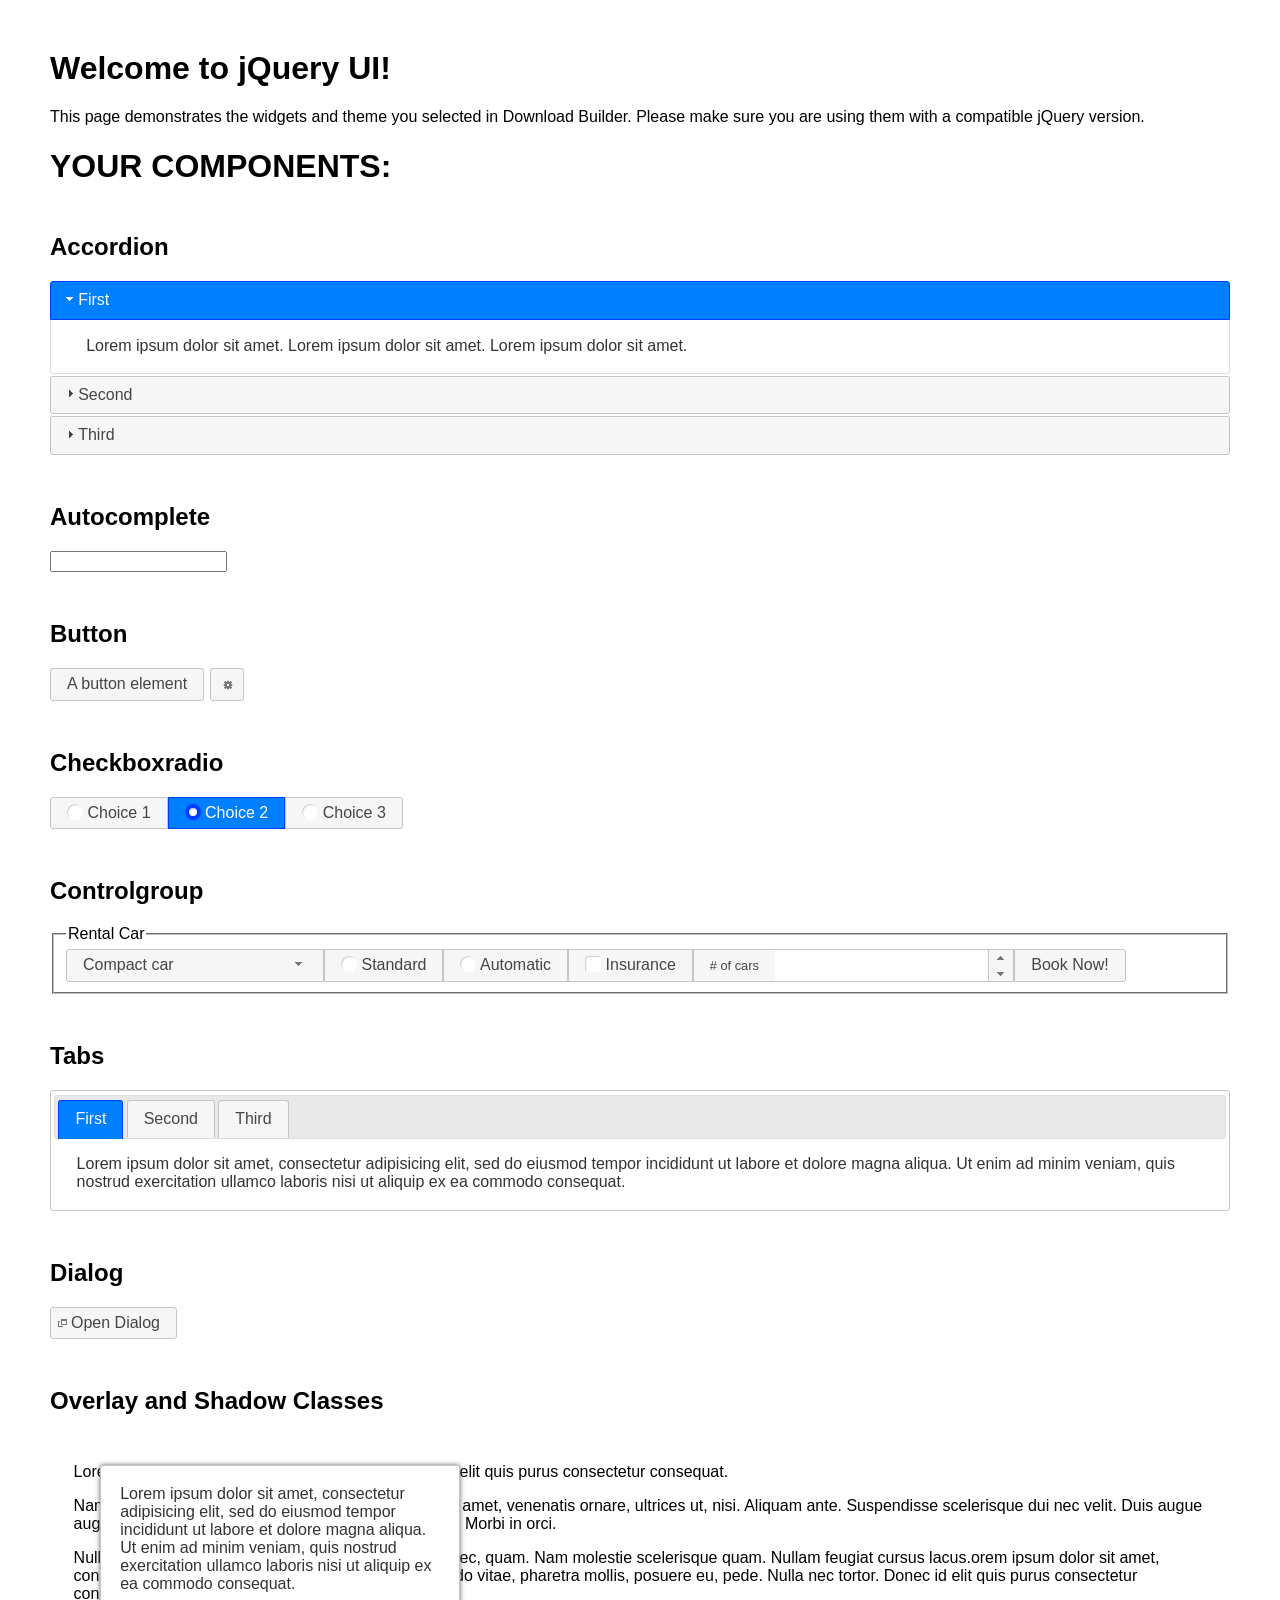
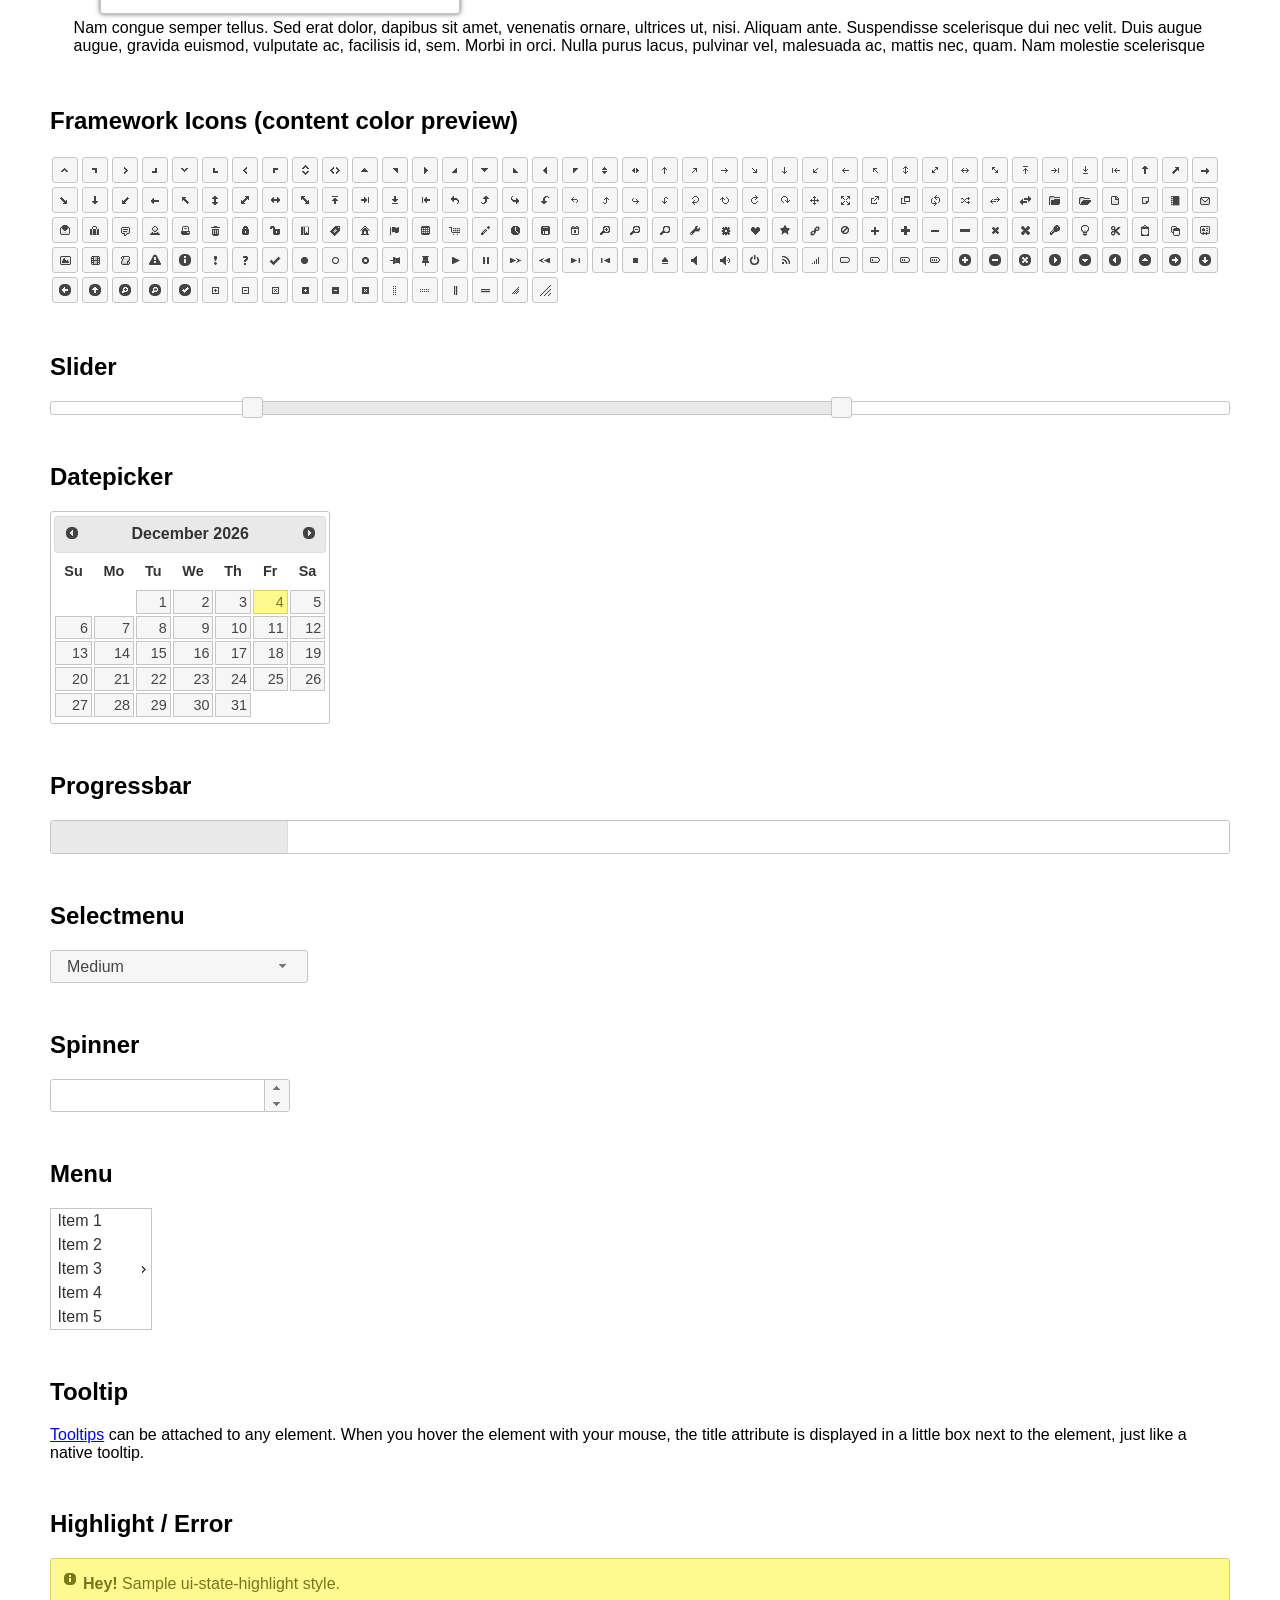
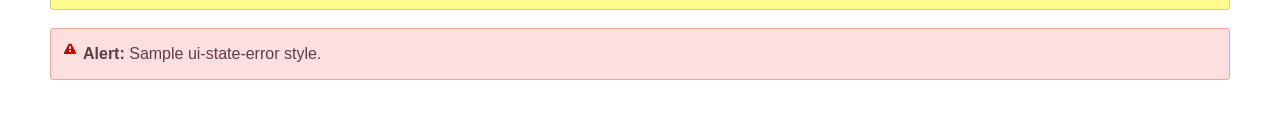
<file: gulimail-auth-server/src/main/resources/static/reg/js/easyUI/index.html>
<!doctype html>
<html lang="us">
<head>
	<meta charset="utf-8">
	<title>jQuery UI Example Page</title>
	<link href="jquery-ui.css" rel="stylesheet">
	<style>
	body{
		font-family: "Trebuchet MS", sans-serif;
		margin: 50px;
	}
	.demoHeaders {
		margin-top: 2em;
	}
	#dialog-link {
		padding: .4em 1em .4em 20px;
		text-decoration: none;
		position: relative;
	}
	#dialog-link span.ui-icon {
		margin: 0 5px 0 0;
		position: absolute;
		left: .2em;
		top: 50%;
		margin-top: -8px;
	}
	#icons {
		margin: 0;
		padding: 0;
	}
	#icons li {
		margin: 2px;
		position: relative;
		padding: 4px 0;
		cursor: pointer;
		float: left;
		list-style: none;
	}
	#icons span.ui-icon {
		float: left;
		margin: 0 4px;
	}
	.fakewindowcontain .ui-widget-overlay {
		position: absolute;
	}
	select {
		width: 200px;
	}
	</style>
</head>
<body>

<h1>Welcome to jQuery UI!</h1>

<div class="ui-widget">
	<p>This page demonstrates the widgets and theme you selected in Download Builder. Please make sure you are using them with a compatible jQuery version.</p>
</div>

<h1>YOUR COMPONENTS:</h1>


<!-- Accordion -->
<h2 class="demoHeaders">Accordion</h2>
<div id="accordion">
	<h3>First</h3>
	<div>Lorem ipsum dolor sit amet. Lorem ipsum dolor sit amet. Lorem ipsum dolor sit amet.</div>
	<h3>Second</h3>
	<div>Phasellus mattis tincidunt nibh.</div>
	<h3>Third</h3>
	<div>Nam dui erat, auctor a, dignissim quis.</div>
</div>



<!-- Autocomplete -->
<h2 class="demoHeaders">Autocomplete</h2>
<div>
	<input id="autocomplete" title="type &quot;a&quot;">
</div>



<!-- Button -->
<h2 class="demoHeaders">Button</h2>
<button id="button">A button element</button>
<button id="button-icon">An icon-only button</button>



<!-- Checkboxradio -->
<h2 class="demoHeaders">Checkboxradio</h2>
<form style="margin-top: 1em;">
	<div id="radioset">
		<input type="radio" id="radio1" name="radio"><label for="radio1">Choice 1</label>
		<input type="radio" id="radio2" name="radio" checked="checked"><label for="radio2">Choice 2</label>
		<input type="radio" id="radio3" name="radio"><label for="radio3">Choice 3</label>
	</div>
</form>



<!-- Controlgroup -->
<h2 class="demoHeaders">Controlgroup</h2>
<fieldset>
	<legend>Rental Car</legend>
	<div id="controlgroup">
		<select id="car-type">
			<option>Compact car</option>
			<option>Midsize car</option>
			<option>Full size car</option>
			<option>SUV</option>
			<option>Luxury</option>
			<option>Truck</option>
			<option>Van</option>
		</select>
		<label for="transmission-standard">Standard</label>
		<input type="radio" name="transmission" id="transmission-standard">
		<label for="transmission-automatic">Automatic</label>
		<input type="radio" name="transmission" id="transmission-automatic">
		<label for="insurance">Insurance</label>
		<input type="checkbox" name="insurance" id="insurance">
		<label for="horizontal-spinner" class="ui-controlgroup-label"># of cars</label>
		<input id="horizontal-spinner" class="ui-spinner-input">
		<button>Book Now!</button>
	</div>
</fieldset>



<!-- Tabs -->
<h2 class="demoHeaders">Tabs</h2>
<div id="tabs">
	<ul>
		<li><a href="#tabs-1">First</a></li>
		<li><a href="#tabs-2">Second</a></li>
		<li><a href="#tabs-3">Third</a></li>
	</ul>
	<div id="tabs-1">Lorem ipsum dolor sit amet, consectetur adipisicing elit, sed do eiusmod tempor incididunt ut labore et dolore magna aliqua. Ut enim ad minim veniam, quis nostrud exercitation ullamco laboris nisi ut aliquip ex ea commodo consequat.</div>
	<div id="tabs-2">Phasellus mattis tincidunt nibh. Cras orci urna, blandit id, pretium vel, aliquet ornare, felis. Maecenas scelerisque sem non nisl. Fusce sed lorem in enim dictum bibendum.</div>
	<div id="tabs-3">Nam dui erat, auctor a, dignissim quis, sollicitudin eu, felis. Pellentesque nisi urna, interdum eget, sagittis et, consequat vestibulum, lacus. Mauris porttitor ullamcorper augue.</div>
</div>



<h2 class="demoHeaders">Dialog</h2>
<p>
	<button id="dialog-link" class="ui-button ui-corner-all ui-widget">
		<span class="ui-icon ui-icon-newwin"></span>Open Dialog
	</button>
</p>

<h2 class="demoHeaders">Overlay and Shadow Classes</h2>
<div style="position: relative; width: 96%; height: 200px; padding:1% 2%; overflow:hidden;" class="fakewindowcontain">
	<p>Lorem ipsum dolor sit amet,  Nulla nec tortor. Donec id elit quis purus consectetur consequat. </p><p>Nam congue semper tellus. Sed erat dolor, dapibus sit amet, venenatis ornare, ultrices ut, nisi. Aliquam ante. Suspendisse scelerisque dui nec velit. Duis augue augue, gravida euismod, vulputate ac, facilisis id, sem. Morbi in orci. </p><p>Nulla purus lacus, pulvinar vel, malesuada ac, mattis nec, quam. Nam molestie scelerisque quam. Nullam feugiat cursus lacus.orem ipsum dolor sit amet, consectetur adipiscing elit. Donec libero risus, commodo vitae, pharetra mollis, posuere eu, pede. Nulla nec tortor. Donec id elit quis purus consectetur consequat. </p><p>Nam congue semper tellus. Sed erat dolor, dapibus sit amet, venenatis ornare, ultrices ut, nisi. Aliquam ante. Suspendisse scelerisque dui nec velit. Duis augue augue, gravida euismod, vulputate ac, facilisis id, sem. Morbi in orci. Nulla purus lacus, pulvinar vel, malesuada ac, mattis nec, quam. Nam molestie scelerisque quam. </p><p>Nullam feugiat cursus lacus.orem ipsum dolor sit amet, consectetur adipiscing elit. Donec libero risus, commodo vitae, pharetra mollis, posuere eu, pede. Nulla nec tortor. Donec id elit quis purus consectetur consequat. Nam congue semper tellus. Sed erat dolor, dapibus sit amet, venenatis ornare, ultrices ut, nisi. Aliquam ante. </p><p>Suspendisse scelerisque dui nec velit. Duis augue augue, gravida euismod, vulputate ac, facilisis id, sem. Morbi in orci. Nulla purus lacus, pulvinar vel, malesuada ac, mattis nec, quam. Nam molestie scelerisque quam. Nullam feugiat cursus lacus.orem ipsum dolor sit amet, consectetur adipiscing elit. Donec libero risus, commodo vitae, pharetra mollis, posuere eu, pede. Nulla nec tortor. Donec id elit quis purus consectetur consequat. Nam congue semper tellus. Sed erat dolor, dapibus sit amet, venenatis ornare, ultrices ut, nisi. </p>

	<!-- ui-dialog -->
	<div class="ui-widget-overlay ui-front"></div>
	<div style="position: absolute; width: 320px; left: 50px; top: 30px; padding: 1.2em" class="ui-widget ui-front ui-widget-content ui-corner-all ui-widget-shadow">
		Lorem ipsum dolor sit amet, consectetur adipisicing elit, sed do eiusmod tempor incididunt ut labore et dolore magna aliqua. Ut enim ad minim veniam, quis nostrud exercitation ullamco laboris nisi ut aliquip ex ea commodo consequat.
	</div>

</div>

<!-- ui-dialog -->
<div id="dialog" title="Dialog Title">
	<p>Lorem ipsum dolor sit amet, consectetur adipisicing elit, sed do eiusmod tempor incididunt ut labore et dolore magna aliqua. Ut enim ad minim veniam, quis nostrud exercitation ullamco laboris nisi ut aliquip ex ea commodo consequat.</p>
</div>



<h2 class="demoHeaders">Framework Icons (content color preview)</h2>
<ul id="icons" class="ui-widget ui-helper-clearfix">
	<li class="ui-state-default ui-corner-all" title=".ui-icon-caret-1-n"><span class="ui-icon ui-icon-caret-1-n"></span></li>
	<li class="ui-state-default ui-corner-all" title=".ui-icon-caret-1-ne"><span class="ui-icon ui-icon-caret-1-ne"></span></li>
	<li class="ui-state-default ui-corner-all" title=".ui-icon-caret-1-e"><span class="ui-icon ui-icon-caret-1-e"></span></li>
	<li class="ui-state-default ui-corner-all" title=".ui-icon-caret-1-se"><span class="ui-icon ui-icon-caret-1-se"></span></li>
	<li class="ui-state-default ui-corner-all" title=".ui-icon-caret-1-s"><span class="ui-icon ui-icon-caret-1-s"></span></li>
	<li class="ui-state-default ui-corner-all" title=".ui-icon-caret-1-sw"><span class="ui-icon ui-icon-caret-1-sw"></span></li>
	<li class="ui-state-default ui-corner-all" title=".ui-icon-caret-1-w"><span class="ui-icon ui-icon-caret-1-w"></span></li>
	<li class="ui-state-default ui-corner-all" title=".ui-icon-caret-1-nw"><span class="ui-icon ui-icon-caret-1-nw"></span></li>
	<li class="ui-state-default ui-corner-all" title=".ui-icon-caret-2-n-s"><span class="ui-icon ui-icon-caret-2-n-s"></span></li>
	<li class="ui-state-default ui-corner-all" title=".ui-icon-caret-2-e-w"><span class="ui-icon ui-icon-caret-2-e-w"></span></li>
	<li class="ui-state-default ui-corner-all" title=".ui-icon-triangle-1-n"><span class="ui-icon ui-icon-triangle-1-n"></span></li>
	<li class="ui-state-default ui-corner-all" title=".ui-icon-triangle-1-ne"><span class="ui-icon ui-icon-triangle-1-ne"></span></li>
	<li class="ui-state-default ui-corner-all" title=".ui-icon-triangle-1-e"><span class="ui-icon ui-icon-triangle-1-e"></span></li>
	<li class="ui-state-default ui-corner-all" title=".ui-icon-triangle-1-se"><span class="ui-icon ui-icon-triangle-1-se"></span></li>
	<li class="ui-state-default ui-corner-all" title=".ui-icon-triangle-1-s"><span class="ui-icon ui-icon-triangle-1-s"></span></li>
	<li class="ui-state-default ui-corner-all" title=".ui-icon-triangle-1-sw"><span class="ui-icon ui-icon-triangle-1-sw"></span></li>
	<li class="ui-state-default ui-corner-all" title=".ui-icon-triangle-1-w"><span class="ui-icon ui-icon-triangle-1-w"></span></li>
	<li class="ui-state-default ui-corner-all" title=".ui-icon-triangle-1-nw"><span class="ui-icon ui-icon-triangle-1-nw"></span></li>
	<li class="ui-state-default ui-corner-all" title=".ui-icon-triangle-2-n-s"><span class="ui-icon ui-icon-triangle-2-n-s"></span></li>
	<li class="ui-state-default ui-corner-all" title=".ui-icon-triangle-2-e-w"><span class="ui-icon ui-icon-triangle-2-e-w"></span></li>
	<li class="ui-state-default ui-corner-all" title=".ui-icon-arrow-1-n"><span class="ui-icon ui-icon-arrow-1-n"></span></li>
	<li class="ui-state-default ui-corner-all" title=".ui-icon-arrow-1-ne"><span class="ui-icon ui-icon-arrow-1-ne"></span></li>
	<li class="ui-state-default ui-corner-all" title=".ui-icon-arrow-1-e"><span class="ui-icon ui-icon-arrow-1-e"></span></li>
	<li class="ui-state-default ui-corner-all" title=".ui-icon-arrow-1-se"><span class="ui-icon ui-icon-arrow-1-se"></span></li>
	<li class="ui-state-default ui-corner-all" title=".ui-icon-arrow-1-s"><span class="ui-icon ui-icon-arrow-1-s"></span></li>
	<li class="ui-state-default ui-corner-all" title=".ui-icon-arrow-1-sw"><span class="ui-icon ui-icon-arrow-1-sw"></span></li>
	<li class="ui-state-default ui-corner-all" title=".ui-icon-arrow-1-w"><span class="ui-icon ui-icon-arrow-1-w"></span></li>
	<li class="ui-state-default ui-corner-all" title=".ui-icon-arrow-1-nw"><span class="ui-icon ui-icon-arrow-1-nw"></span></li>
	<li class="ui-state-default ui-corner-all" title=".ui-icon-arrow-2-n-s"><span class="ui-icon ui-icon-arrow-2-n-s"></span></li>
	<li class="ui-state-default ui-corner-all" title=".ui-icon-arrow-2-ne-sw"><span class="ui-icon ui-icon-arrow-2-ne-sw"></span></li>
	<li class="ui-state-default ui-corner-all" title=".ui-icon-arrow-2-e-w"><span class="ui-icon ui-icon-arrow-2-e-w"></span></li>
	<li class="ui-state-default ui-corner-all" title=".ui-icon-arrow-2-se-nw"><span class="ui-icon ui-icon-arrow-2-se-nw"></span></li>
	<li class="ui-state-default ui-corner-all" title=".ui-icon-arrowstop-1-n"><span class="ui-icon ui-icon-arrowstop-1-n"></span></li>
	<li class="ui-state-default ui-corner-all" title=".ui-icon-arrowstop-1-e"><span class="ui-icon ui-icon-arrowstop-1-e"></span></li>
	<li class="ui-state-default ui-corner-all" title=".ui-icon-arrowstop-1-s"><span class="ui-icon ui-icon-arrowstop-1-s"></span></li>
	<li class="ui-state-default ui-corner-all" title=".ui-icon-arrowstop-1-w"><span class="ui-icon ui-icon-arrowstop-1-w"></span></li>
	<li class="ui-state-default ui-corner-all" title=".ui-icon-arrowthick-1-n"><span class="ui-icon ui-icon-arrowthick-1-n"></span></li>
	<li class="ui-state-default ui-corner-all" title=".ui-icon-arrowthick-1-ne"><span class="ui-icon ui-icon-arrowthick-1-ne"></span></li>
	<li class="ui-state-default ui-corner-all" title=".ui-icon-arrowthick-1-e"><span class="ui-icon ui-icon-arrowthick-1-e"></span></li>
	<li class="ui-state-default ui-corner-all" title=".ui-icon-arrowthick-1-se"><span class="ui-icon ui-icon-arrowthick-1-se"></span></li>
	<li class="ui-state-default ui-corner-all" title=".ui-icon-arrowthick-1-s"><span class="ui-icon ui-icon-arrowthick-1-s"></span></li>
	<li class="ui-state-default ui-corner-all" title=".ui-icon-arrowthick-1-sw"><span class="ui-icon ui-icon-arrowthick-1-sw"></span></li>
	<li class="ui-state-default ui-corner-all" title=".ui-icon-arrowthick-1-w"><span class="ui-icon ui-icon-arrowthick-1-w"></span></li>
	<li class="ui-state-default ui-corner-all" title=".ui-icon-arrowthick-1-nw"><span class="ui-icon ui-icon-arrowthick-1-nw"></span></li>
	<li class="ui-state-default ui-corner-all" title=".ui-icon-arrowthick-2-n-s"><span class="ui-icon ui-icon-arrowthick-2-n-s"></span></li>
	<li class="ui-state-default ui-corner-all" title=".ui-icon-arrowthick-2-ne-sw"><span class="ui-icon ui-icon-arrowthick-2-ne-sw"></span></li>
	<li class="ui-state-default ui-corner-all" title=".ui-icon-arrowthick-2-e-w"><span class="ui-icon ui-icon-arrowthick-2-e-w"></span></li>
	<li class="ui-state-default ui-corner-all" title=".ui-icon-arrowthick-2-se-nw"><span class="ui-icon ui-icon-arrowthick-2-se-nw"></span></li>
	<li class="ui-state-default ui-corner-all" title=".ui-icon-arrowthickstop-1-n"><span class="ui-icon ui-icon-arrowthickstop-1-n"></span></li>
	<li class="ui-state-default ui-corner-all" title=".ui-icon-arrowthickstop-1-e"><span class="ui-icon ui-icon-arrowthickstop-1-e"></span></li>
	<li class="ui-state-default ui-corner-all" title=".ui-icon-arrowthickstop-1-s"><span class="ui-icon ui-icon-arrowthickstop-1-s"></span></li>
	<li class="ui-state-default ui-corner-all" title=".ui-icon-arrowthickstop-1-w"><span class="ui-icon ui-icon-arrowthickstop-1-w"></span></li>
	<li class="ui-state-default ui-corner-all" title=".ui-icon-arrowreturnthick-1-w"><span class="ui-icon ui-icon-arrowreturnthick-1-w"></span></li>
	<li class="ui-state-default ui-corner-all" title=".ui-icon-arrowreturnthick-1-n"><span class="ui-icon ui-icon-arrowreturnthick-1-n"></span></li>
	<li class="ui-state-default ui-corner-all" title=".ui-icon-arrowreturnthick-1-e"><span class="ui-icon ui-icon-arrowreturnthick-1-e"></span></li>
	<li class="ui-state-default ui-corner-all" title=".ui-icon-arrowreturnthick-1-s"><span class="ui-icon ui-icon-arrowreturnthick-1-s"></span></li>
	<li class="ui-state-default ui-corner-all" title=".ui-icon-arrowreturn-1-w"><span class="ui-icon ui-icon-arrowreturn-1-w"></span></li>
	<li class="ui-state-default ui-corner-all" title=".ui-icon-arrowreturn-1-n"><span class="ui-icon ui-icon-arrowreturn-1-n"></span></li>
	<li class="ui-state-default ui-corner-all" title=".ui-icon-arrowreturn-1-e"><span class="ui-icon ui-icon-arrowreturn-1-e"></span></li>
	<li class="ui-state-default ui-corner-all" title=".ui-icon-arrowreturn-1-s"><span class="ui-icon ui-icon-arrowreturn-1-s"></span></li>
	<li class="ui-state-default ui-corner-all" title=".ui-icon-arrowrefresh-1-w"><span class="ui-icon ui-icon-arrowrefresh-1-w"></span></li>
	<li class="ui-state-default ui-corner-all" title=".ui-icon-arrowrefresh-1-n"><span class="ui-icon ui-icon-arrowrefresh-1-n"></span></li>
	<li class="ui-state-default ui-corner-all" title=".ui-icon-arrowrefresh-1-e"><span class="ui-icon ui-icon-arrowrefresh-1-e"></span></li>
	<li class="ui-state-default ui-corner-all" title=".ui-icon-arrowrefresh-1-s"><span class="ui-icon ui-icon-arrowrefresh-1-s"></span></li>
	<li class="ui-state-default ui-corner-all" title=".ui-icon-arrow-4"><span class="ui-icon ui-icon-arrow-4"></span></li>
	<li class="ui-state-default ui-corner-all" title=".ui-icon-arrow-4-diag"><span class="ui-icon ui-icon-arrow-4-diag"></span></li>
	<li class="ui-state-default ui-corner-all" title=".ui-icon-extlink"><span class="ui-icon ui-icon-extlink"></span></li>
	<li class="ui-state-default ui-corner-all" title=".ui-icon-newwin"><span class="ui-icon ui-icon-newwin"></span></li>
	<li class="ui-state-default ui-corner-all" title=".ui-icon-refresh"><span class="ui-icon ui-icon-refresh"></span></li>
	<li class="ui-state-default ui-corner-all" title=".ui-icon-shuffle"><span class="ui-icon ui-icon-shuffle"></span></li>
	<li class="ui-state-default ui-corner-all" title=".ui-icon-transfer-e-w"><span class="ui-icon ui-icon-transfer-e-w"></span></li>
	<li class="ui-state-default ui-corner-all" title=".ui-icon-transferthick-e-w"><span class="ui-icon ui-icon-transferthick-e-w"></span></li>
	<li class="ui-state-default ui-corner-all" title=".ui-icon-folder-collapsed"><span class="ui-icon ui-icon-folder-collapsed"></span></li>
	<li class="ui-state-default ui-corner-all" title=".ui-icon-folder-open"><span class="ui-icon ui-icon-folder-open"></span></li>
	<li class="ui-state-default ui-corner-all" title=".ui-icon-document"><span class="ui-icon ui-icon-document"></span></li>
	<li class="ui-state-default ui-corner-all" title=".ui-icon-document-b"><span class="ui-icon ui-icon-document-b"></span></li>
	<li class="ui-state-default ui-corner-all" title=".ui-icon-note"><span class="ui-icon ui-icon-note"></span></li>
	<li class="ui-state-default ui-corner-all" title=".ui-icon-mail-closed"><span class="ui-icon ui-icon-mail-closed"></span></li>
	<li class="ui-state-default ui-corner-all" title=".ui-icon-mail-open"><span class="ui-icon ui-icon-mail-open"></span></li>
	<li class="ui-state-default ui-corner-all" title=".ui-icon-suitcase"><span class="ui-icon ui-icon-suitcase"></span></li>
	<li class="ui-state-default ui-corner-all" title=".ui-icon-comment"><span class="ui-icon ui-icon-comment"></span></li>
	<li class="ui-state-default ui-corner-all" title=".ui-icon-person"><span class="ui-icon ui-icon-person"></span></li>
	<li class="ui-state-default ui-corner-all" title=".ui-icon-print"><span class="ui-icon ui-icon-print"></span></li>
	<li class="ui-state-default ui-corner-all" title=".ui-icon-trash"><span class="ui-icon ui-icon-trash"></span></li>
	<li class="ui-state-default ui-corner-all" title=".ui-icon-locked"><span class="ui-icon ui-icon-locked"></span></li>
	<li class="ui-state-default ui-corner-all" title=".ui-icon-unlocked"><span class="ui-icon ui-icon-unlocked"></span></li>
	<li class="ui-state-default ui-corner-all" title=".ui-icon-bookmark"><span class="ui-icon ui-icon-bookmark"></span></li>
	<li class="ui-state-default ui-corner-all" title=".ui-icon-tag"><span class="ui-icon ui-icon-tag"></span></li>
	<li class="ui-state-default ui-corner-all" title=".ui-icon-home"><span class="ui-icon ui-icon-home"></span></li>
	<li class="ui-state-default ui-corner-all" title=".ui-icon-flag"><span class="ui-icon ui-icon-flag"></span></li>
	<li class="ui-state-default ui-corner-all" title=".ui-icon-calculator"><span class="ui-icon ui-icon-calculator"></span></li>
	<li class="ui-state-default ui-corner-all" title=".ui-icon-cart"><span class="ui-icon ui-icon-cart"></span></li>
	<li class="ui-state-default ui-corner-all" title=".ui-icon-pencil"><span class="ui-icon ui-icon-pencil"></span></li>
	<li class="ui-state-default ui-corner-all" title=".ui-icon-clock"><span class="ui-icon ui-icon-clock"></span></li>
	<li class="ui-state-default ui-corner-all" title=".ui-icon-disk"><span class="ui-icon ui-icon-disk"></span></li>
	<li class="ui-state-default ui-corner-all" title=".ui-icon-calendar"><span class="ui-icon ui-icon-calendar"></span></li>
	<li class="ui-state-default ui-corner-all" title=".ui-icon-zoomin"><span class="ui-icon ui-icon-zoomin"></span></li>
	<li class="ui-state-default ui-corner-all" title=".ui-icon-zoomout"><span class="ui-icon ui-icon-zoomout"></span></li>
	<li class="ui-state-default ui-corner-all" title=".ui-icon-search"><span class="ui-icon ui-icon-search"></span></li>
	<li class="ui-state-default ui-corner-all" title=".ui-icon-wrench"><span class="ui-icon ui-icon-wrench"></span></li>
	<li class="ui-state-default ui-corner-all" title=".ui-icon-gear"><span class="ui-icon ui-icon-gear"></span></li>
	<li class="ui-state-default ui-corner-all" title=".ui-icon-heart"><span class="ui-icon ui-icon-heart"></span></li>
	<li class="ui-state-default ui-corner-all" title=".ui-icon-star"><span class="ui-icon ui-icon-star"></span></li>
	<li class="ui-state-default ui-corner-all" title=".ui-icon-link"><span class="ui-icon ui-icon-link"></span></li>
	<li class="ui-state-default ui-corner-all" title=".ui-icon-cancel"><span class="ui-icon ui-icon-cancel"></span></li>
	<li class="ui-state-default ui-corner-all" title=".ui-icon-plus"><span class="ui-icon ui-icon-plus"></span></li>
	<li class="ui-state-default ui-corner-all" title=".ui-icon-plusthick"><span class="ui-icon ui-icon-plusthick"></span></li>
	<li class="ui-state-default ui-corner-all" title=".ui-icon-minus"><span class="ui-icon ui-icon-minus"></span></li>
	<li class="ui-state-default ui-corner-all" title=".ui-icon-minusthick"><span class="ui-icon ui-icon-minusthick"></span></li>
	<li class="ui-state-default ui-corner-all" title=".ui-icon-close"><span class="ui-icon ui-icon-close"></span></li>
	<li class="ui-state-default ui-corner-all" title=".ui-icon-closethick"><span class="ui-icon ui-icon-closethick"></span></li>
	<li class="ui-state-default ui-corner-all" title=".ui-icon-key"><span class="ui-icon ui-icon-key"></span></li>
	<li class="ui-state-default ui-corner-all" title=".ui-icon-lightbulb"><span class="ui-icon ui-icon-lightbulb"></span></li>
	<li class="ui-state-default ui-corner-all" title=".ui-icon-scissors"><span class="ui-icon ui-icon-scissors"></span></li>
	<li class="ui-state-default ui-corner-all" title=".ui-icon-clipboard"><span class="ui-icon ui-icon-clipboard"></span></li>
	<li class="ui-state-default ui-corner-all" title=".ui-icon-copy"><span class="ui-icon ui-icon-copy"></span></li>
	<li class="ui-state-default ui-corner-all" title=".ui-icon-contact"><span class="ui-icon ui-icon-contact"></span></li>
	<li class="ui-state-default ui-corner-all" title=".ui-icon-image"><span class="ui-icon ui-icon-image"></span></li>
	<li class="ui-state-default ui-corner-all" title=".ui-icon-video"><span class="ui-icon ui-icon-video"></span></li>
	<li class="ui-state-default ui-corner-all" title=".ui-icon-script"><span class="ui-icon ui-icon-script"></span></li>
	<li class="ui-state-default ui-corner-all" title=".ui-icon-alert"><span class="ui-icon ui-icon-alert"></span></li>
	<li class="ui-state-default ui-corner-all" title=".ui-icon-info"><span class="ui-icon ui-icon-info"></span></li>
	<li class="ui-state-default ui-corner-all" title=".ui-icon-notice"><span class="ui-icon ui-icon-notice"></span></li>
	<li class="ui-state-default ui-corner-all" title=".ui-icon-help"><span class="ui-icon ui-icon-help"></span></li>
	<li class="ui-state-default ui-corner-all" title=".ui-icon-check"><span class="ui-icon ui-icon-check"></span></li>
	<li class="ui-state-default ui-corner-all" title=".ui-icon-bullet"><span class="ui-icon ui-icon-bullet"></span></li>
	<li class="ui-state-default ui-corner-all" title=".ui-icon-radio-off"><span class="ui-icon ui-icon-radio-off"></span></li>
	<li class="ui-state-default ui-corner-all" title=".ui-icon-radio-on"><span class="ui-icon ui-icon-radio-on"></span></li>
	<li class="ui-state-default ui-corner-all" title=".ui-icon-pin-w"><span class="ui-icon ui-icon-pin-w"></span></li>
	<li class="ui-state-default ui-corner-all" title=".ui-icon-pin-s"><span class="ui-icon ui-icon-pin-s"></span></li>
	<li class="ui-state-default ui-corner-all" title=".ui-icon-play"><span class="ui-icon ui-icon-play"></span></li>
	<li class="ui-state-default ui-corner-all" title=".ui-icon-pause"><span class="ui-icon ui-icon-pause"></span></li>
	<li class="ui-state-default ui-corner-all" title=".ui-icon-seek-next"><span class="ui-icon ui-icon-seek-next"></span></li>
	<li class="ui-state-default ui-corner-all" title=".ui-icon-seek-prev"><span class="ui-icon ui-icon-seek-prev"></span></li>
	<li class="ui-state-default ui-corner-all" title=".ui-icon-seek-end"><span class="ui-icon ui-icon-seek-end"></span></li>
	<li class="ui-state-default ui-corner-all" title=".ui-icon-seek-first"><span class="ui-icon ui-icon-seek-first"></span></li>
	<li class="ui-state-default ui-corner-all" title=".ui-icon-stop"><span class="ui-icon ui-icon-stop"></span></li>
	<li class="ui-state-default ui-corner-all" title=".ui-icon-eject"><span class="ui-icon ui-icon-eject"></span></li>
	<li class="ui-state-default ui-corner-all" title=".ui-icon-volume-off"><span class="ui-icon ui-icon-volume-off"></span></li>
	<li class="ui-state-default ui-corner-all" title=".ui-icon-volume-on"><span class="ui-icon ui-icon-volume-on"></span></li>
	<li class="ui-state-default ui-corner-all" title=".ui-icon-power"><span class="ui-icon ui-icon-power"></span></li>
	<li class="ui-state-default ui-corner-all" title=".ui-icon-signal-diag"><span class="ui-icon ui-icon-signal-diag"></span></li>
	<li class="ui-state-default ui-corner-all" title=".ui-icon-signal"><span class="ui-icon ui-icon-signal"></span></li>
	<li class="ui-state-default ui-corner-all" title=".ui-icon-battery-0"><span class="ui-icon ui-icon-battery-0"></span></li>
	<li class="ui-state-default ui-corner-all" title=".ui-icon-battery-1"><span class="ui-icon ui-icon-battery-1"></span></li>
	<li class="ui-state-default ui-corner-all" title=".ui-icon-battery-2"><span class="ui-icon ui-icon-battery-2"></span></li>
	<li class="ui-state-default ui-corner-all" title=".ui-icon-battery-3"><span class="ui-icon ui-icon-battery-3"></span></li>
	<li class="ui-state-default ui-corner-all" title=".ui-icon-circle-plus"><span class="ui-icon ui-icon-circle-plus"></span></li>
	<li class="ui-state-default ui-corner-all" title=".ui-icon-circle-minus"><span class="ui-icon ui-icon-circle-minus"></span></li>
	<li class="ui-state-default ui-corner-all" title=".ui-icon-circle-close"><span class="ui-icon ui-icon-circle-close"></span></li>
	<li class="ui-state-default ui-corner-all" title=".ui-icon-circle-triangle-e"><span class="ui-icon ui-icon-circle-triangle-e"></span></li>
	<li class="ui-state-default ui-corner-all" title=".ui-icon-circle-triangle-s"><span class="ui-icon ui-icon-circle-triangle-s"></span></li>
	<li class="ui-state-default ui-corner-all" title=".ui-icon-circle-triangle-w"><span class="ui-icon ui-icon-circle-triangle-w"></span></li>
	<li class="ui-state-default ui-corner-all" title=".ui-icon-circle-triangle-n"><span class="ui-icon ui-icon-circle-triangle-n"></span></li>
	<li class="ui-state-default ui-corner-all" title=".ui-icon-circle-arrow-e"><span class="ui-icon ui-icon-circle-arrow-e"></span></li>
	<li class="ui-state-default ui-corner-all" title=".ui-icon-circle-arrow-s"><span class="ui-icon ui-icon-circle-arrow-s"></span></li>
	<li class="ui-state-default ui-corner-all" title=".ui-icon-circle-arrow-w"><span class="ui-icon ui-icon-circle-arrow-w"></span></li>
	<li class="ui-state-default ui-corner-all" title=".ui-icon-circle-arrow-n"><span class="ui-icon ui-icon-circle-arrow-n"></span></li>
	<li class="ui-state-default ui-corner-all" title=".ui-icon-circle-zoomin"><span class="ui-icon ui-icon-circle-zoomin"></span></li>
	<li class="ui-state-default ui-corner-all" title=".ui-icon-circle-zoomout"><span class="ui-icon ui-icon-circle-zoomout"></span></li>
	<li class="ui-state-default ui-corner-all" title=".ui-icon-circle-check"><span class="ui-icon ui-icon-circle-check"></span></li>
	<li class="ui-state-default ui-corner-all" title=".ui-icon-circlesmall-plus"><span class="ui-icon ui-icon-circlesmall-plus"></span></li>
	<li class="ui-state-default ui-corner-all" title=".ui-icon-circlesmall-minus"><span class="ui-icon ui-icon-circlesmall-minus"></span></li>
	<li class="ui-state-default ui-corner-all" title=".ui-icon-circlesmall-close"><span class="ui-icon ui-icon-circlesmall-close"></span></li>
	<li class="ui-state-default ui-corner-all" title=".ui-icon-squaresmall-plus"><span class="ui-icon ui-icon-squaresmall-plus"></span></li>
	<li class="ui-state-default ui-corner-all" title=".ui-icon-squaresmall-minus"><span class="ui-icon ui-icon-squaresmall-minus"></span></li>
	<li class="ui-state-default ui-corner-all" title=".ui-icon-squaresmall-close"><span class="ui-icon ui-icon-squaresmall-close"></span></li>
	<li class="ui-state-default ui-corner-all" title=".ui-icon-grip-dotted-vertical"><span class="ui-icon ui-icon-grip-dotted-vertical"></span></li>
	<li class="ui-state-default ui-corner-all" title=".ui-icon-grip-dotted-horizontal"><span class="ui-icon ui-icon-grip-dotted-horizontal"></span></li>
	<li class="ui-state-default ui-corner-all" title=".ui-icon-grip-solid-vertical"><span class="ui-icon ui-icon-grip-solid-vertical"></span></li>
	<li class="ui-state-default ui-corner-all" title=".ui-icon-grip-solid-horizontal"><span class="ui-icon ui-icon-grip-solid-horizontal"></span></li>
	<li class="ui-state-default ui-corner-all" title=".ui-icon-gripsmall-diagonal-se"><span class="ui-icon ui-icon-gripsmall-diagonal-se"></span></li>
	<li class="ui-state-default ui-corner-all" title=".ui-icon-grip-diagonal-se"><span class="ui-icon ui-icon-grip-diagonal-se"></span></li>
</ul>


<!-- Slider -->
<h2 class="demoHeaders">Slider</h2>
<div id="slider"></div>



<!-- Datepicker -->
<h2 class="demoHeaders">Datepicker</h2>
<div id="datepicker"></div>



<!-- Progressbar -->
<h2 class="demoHeaders">Progressbar</h2>
<div id="progressbar"></div>



<!-- Progressbar -->
<h2 class="demoHeaders">Selectmenu</h2>
<select id="selectmenu">
	<option>Slower</option>
	<option>Slow</option>
	<option selected="selected">Medium</option>
	<option>Fast</option>
	<option>Faster</option>
</select>



<!-- Spinner -->
<h2 class="demoHeaders">Spinner</h2>
<input id="spinner">



<!-- Menu -->
<h2 class="demoHeaders">Menu</h2>
<ul style="width:100px;" id="menu">
	<li><div>Item 1</div></li>
	<li><div>Item 2</div></li>
	<li><div>Item 3</div>
		<ul>
			<li><div>Item 3-1</div></li>
			<li><div>Item 3-2</div></li>
			<li><div>Item 3-3</div></li>
			<li><div>Item 3-4</div></li>
			<li><div>Item 3-5</div></li>
		</ul>
	</li>
	<li><div>Item 4</div></li>
	<li><div>Item 5</div></li>
</ul>



<!-- Tooltip -->
<h2 class="demoHeaders">Tooltip</h2>
<p id="tooltip">
	<a href="#" title="That&apos;s what this widget is">Tooltips</a> can be attached to any element. When you hover
the element with your mouse, the title attribute is displayed in a little box next to the element, just like a native tooltip.
</p>


<!-- Highlight / Error -->
<h2 class="demoHeaders">Highlight / Error</h2>
<div class="ui-widget">
	<div class="ui-state-highlight ui-corner-all" style="margin-top: 20px; padding: 0 .7em;">
		<p><span class="ui-icon ui-icon-info" style="float: left; margin-right: .3em;"></span>
		<strong>Hey!</strong> Sample ui-state-highlight style.</p>
	</div>
</div>
<br>
<div class="ui-widget">
	<div class="ui-state-error ui-corner-all" style="padding: 0 .7em;">
		<p><span class="ui-icon ui-icon-alert" style="float: left; margin-right: .3em;"></span>
		<strong>Alert:</strong> Sample ui-state-error style.</p>
	</div>
</div>

<script src="external/jquery/jquery.js"></script>
<script src="jquery-ui.js"></script>
<script>

$( "#accordion" ).accordion();



var availableTags = [
	"ActionScript",
	"AppleScript",
	"Asp",
	"BASIC",
	"C",
	"C++",
	"Clojure",
	"COBOL",
	"ColdFusion",
	"Erlang",
	"Fortran",
	"Groovy",
	"Haskell",
	"Java",
	"JavaScript",
	"Lisp",
	"Perl",
	"PHP",
	"Python",
	"Ruby",
	"Scala",
	"Scheme"
];
$( "#autocomplete" ).autocomplete({
	source: availableTags
});



$( "#button" ).button();
$( "#button-icon" ).button({
	icon: "ui-icon-gear",
	showLabel: false
});



$( "#radioset" ).buttonset();



$( "#controlgroup" ).controlgroup();



$( "#tabs" ).tabs();



$( "#dialog" ).dialog({
	autoOpen: false,
	width: 400,
	buttons: [
		{
			text: "Ok",
			click: function() {
				$( this ).dialog( "close" );
			}
		},
		{
			text: "Cancel",
			click: function() {
				$( this ).dialog( "close" );
			}
		}
	]
});

// Link to open the dialog
$( "#dialog-link" ).click(function( event ) {
	$( "#dialog" ).dialog( "open" );
	event.preventDefault();
});



$( "#datepicker" ).datepicker({
	inline: true
});



$( "#slider" ).slider({
	range: true,
	values: [ 17, 67 ]
});



$( "#progressbar" ).progressbar({
	value: 20
});



$( "#spinner" ).spinner();



$( "#menu" ).menu();



$( "#tooltip" ).tooltip();



$( "#selectmenu" ).selectmenu();


// Hover states on the static widgets
$( "#dialog-link, #icons li" ).hover(
	function() {
		$( this ).addClass( "ui-state-hover" );
	},
	function() {
		$( this ).removeClass( "ui-state-hover" );
	}
);
</script>
</body>
</html>
</file>
